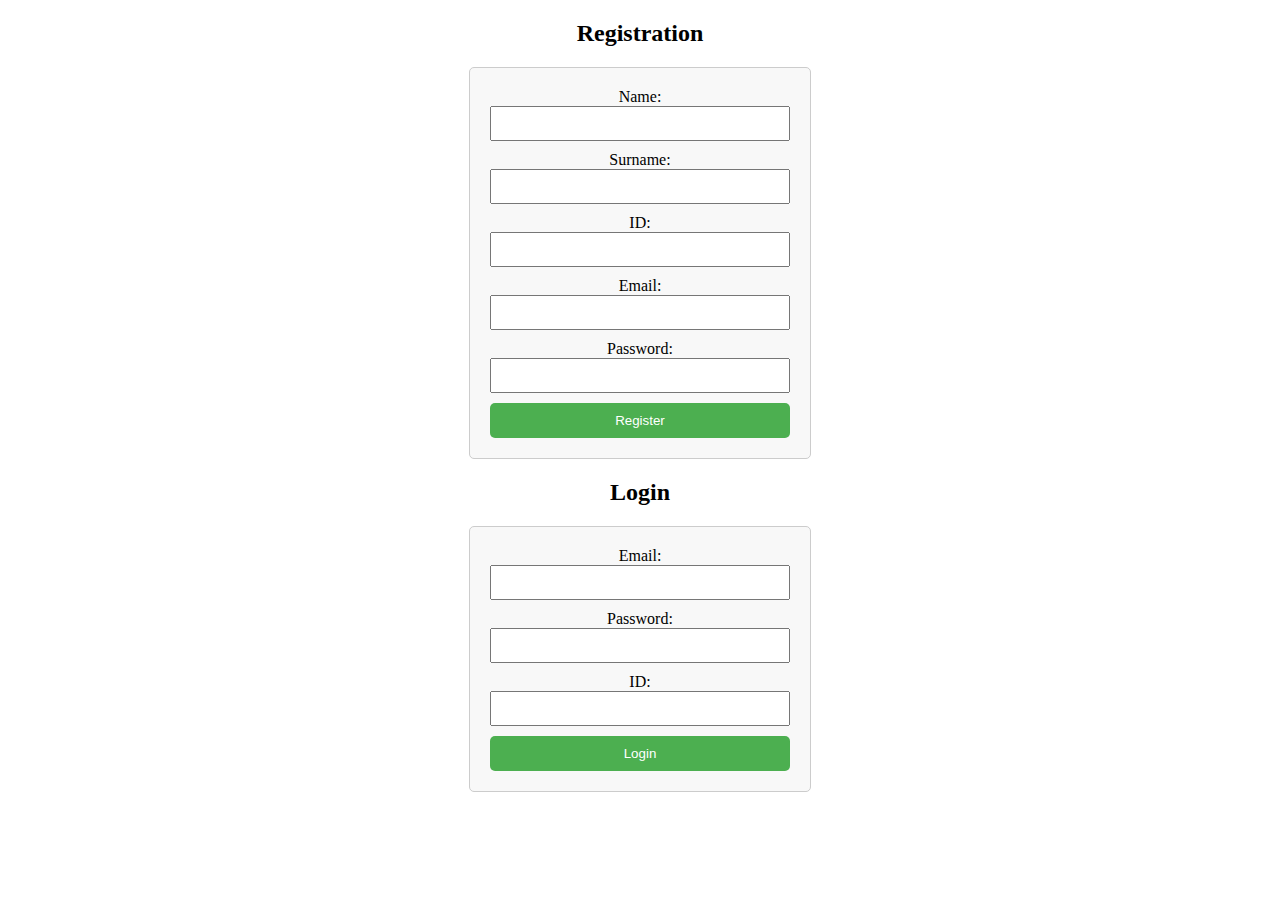
<file: index.html>
<!DOCTYPE html>
<html lang="en">

<head>
    <meta charset="UTF-8">
    <meta name="viewport" content="width=device-width, initial-scale=1.0">
    <title>Authentication Example</title>
    <link rel="stylesheet" href="style.css">
</head>

<body>

<!-- 
  <h2>Registrazione Cliente</h2>
    <form id="registrationForm">
        <label for="name">Nome:</label>
        <input type="text" id="name" required>

        <label for="email">Email:</label>
        <input type="email" id="email" required>

        <label for="idDocument">Documento di Riconoscimento:</label>
        <input type="text" id="idDocument" required>

        <button type="button" onclick="registerCustomer()">Registra</button>
    </form> -->


    <!-- <div class="auth-container">
        <h2>Registration</h2>
        <form class="auth-form" onsubmit="event.preventDefault(); register({email: this.email.value, password: this.password.value})">
          Email: <input type="email" name="email" required><br>
          Password: <input type="password" name="password" required><br>
          <button type="submit">Register</button>
        </form>
    
        <h2>Login</h2>
        <form class="auth-form" onsubmit="event.preventDefault(); login(this.email.value, this.password.value)">
          Email: <input type="email" name="email" required><br>
          Password: <input type="password" name="password" required><br>
          <button type="submit">Login</button>
        </form>
      </div> -->

      <div class="auth-container">
        <h2>Registration</h2>
        <form class="auth-form" onsubmit="event.preventDefault(); register({name: this.name.value, surname: this.surname.value, id: this.id.value, email: this.email.value, password: this.password.value})">
            Name: <input type="text" name="name" required><br>
            Surname: <input type="text" name="surname" required><br>
            ID: <input type="text" name="id" required><br>
            Email: <input type="email" name="email" required><br>
            Password: <input type="password" name="password" required><br>
            <button type="submit">Register</button>
        </form>
    
        <!-- <h2>Login</h2>
        <form class="auth-form" onsubmit="event.preventDefault(); login(this.email.value, this.password.value)">
            Email: <input type="email" name="email" required><br>
            Password: <input type="password" name="password" required><br>
            <button type="submit">Login</button>
        </form> -->
        <!-- <h2>Login</h2>
        <form class="auth-form" onsubmit="event.preventDefault(); login(this.identifier.value, this.password.value)">
            Email or ID: <input type="text" name="identifier" required><br>
            Password: <input type="password" name="password" required><br>
            <button type="submit">Login</button>
        </form> -->

        <!-- <h2>Login</h2>
        form class="auth-form" onsubmit="event.preventDefault(); login(this.emailOrId.value, this.password.value)">
        Email or ID: <input type="text" name="emailOrId" required><br>
        Password: <input type="password" name="password" required><br>
        <button type="submit">Login</button>
        </form> -->

        <h2>Login</h2>
        <form class="auth-form" onsubmit="event.preventDefault(); login(this.email.value, this.password.value, this.id.value)">
          Email: <input type="email" name="email" required><br>
          Password: <input type="password" name="password" required><br>
          ID: <input type="text" name="id" required><br>
          <button type="submit">Login</button>
        </form>

    </div>
    




    <script src="app.js"></script>

</body>

</html>
</file>
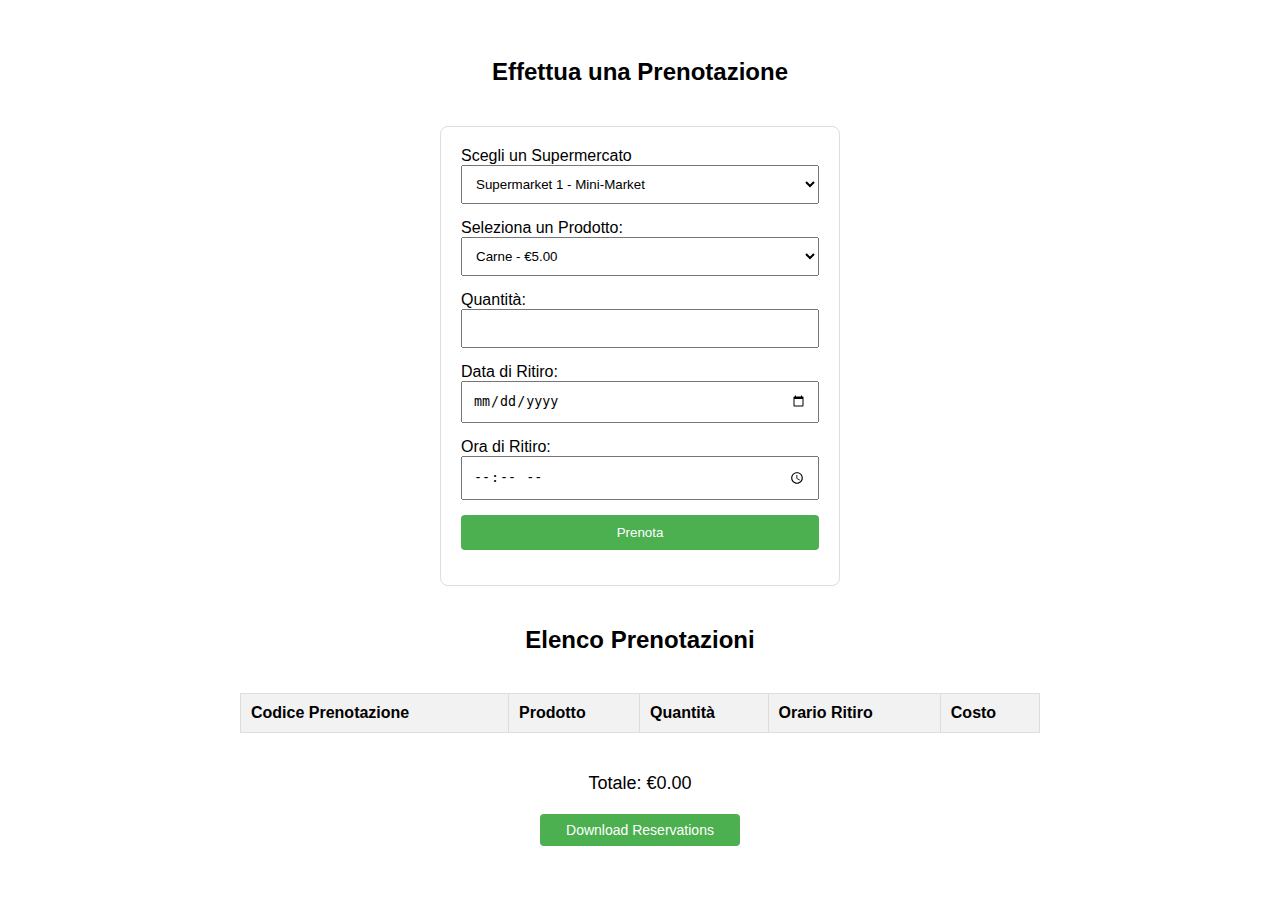
<file: home.html>
<!DOCTYPE html>
<html lang="en">
<head>
    <meta charset="UTF-8">
    <meta name="viewport" content="width=device-width, initial-scale=1.0">
    <title>home</title>
    <link rel="stylesheet" href="home.css">
</head>
<body>

    <!-- <h2>Scegli un Supermercato</h2>
        <select id="marketSelect"> -->
    <!-- Opzioni del supermercato simulate -->
    <!-- <option value="1">Supermarket 1 - Mini-Market</option>
            <option value="2">Supermarket 2 - Market</option>
            <option value="3">Supermarket 3 - Megastore</option>
        </select> -->
    
    <h2>Effettua una Prenotazione</h2>
    <form id="reservationForm">
        <label for="marketSelect">Scegli un Supermercato</label>
        <select id="marketSelect">
            <!-- Opzioni del supermercato simulate -->
            <option value="1">Supermarket 1 - Mini-Market</option>
            <option value="2">Supermarket 2 - Market</option>
            <option value="3">Supermarket 3 - Megastore</option>
        </select>
    
        <label for="productCode">Seleziona un Prodotto:</label>
        <select id="productCode" required>
            <option value="carne">Carne - €5.00</option>
            <option value="latte">Latte - €2.00</option>
            <option value="pasta">Pasta - €1.50</option>
            <!-- Aggiungi altre opzioni secondo necessità -->
        </select>
    
        <label for="quantity">Quantità:</label>
        <input type="number" id="quantity" required>
    
        <label for="pickupDate">Data di Ritiro:</label>
        <input type="date" id="pickupDate" required>
    
        <label for="pickupTime">Ora di Ritiro:</label>
        <input type="time" id="pickupTime" required>
    
        <button type="button" onclick="makeReservation()">Prenota</button>
    </form>
    
    <!-- <h2>Elenco Prenotazioni</h2>
        <ul id="reservationList"></ul>
        <p id="totalCost">Totale: €0.00</p> -->
    
    <h2>Elenco Prenotazioni</h2>
    <table id="reservationTable">
        <thead>
            <tr>
                <th>Codice Prenotazione</th>
                <th>Prodotto</th>
                <th>Quantità</th>
                <th>Orario Ritiro</th>
                <th>Costo</th>
            </tr>
        </thead>
        <tbody id="reservationList"></tbody>
    </table>
    
    <p id="totalCost">Totale: €0.00</p>

    <button class="btn" onclick="downloadReservations()">Download Reservations</button>







    <script src="prenotazione.js"></script>
    <!-- <script src="app.js"></script> -->

</body>
</html>
</file>
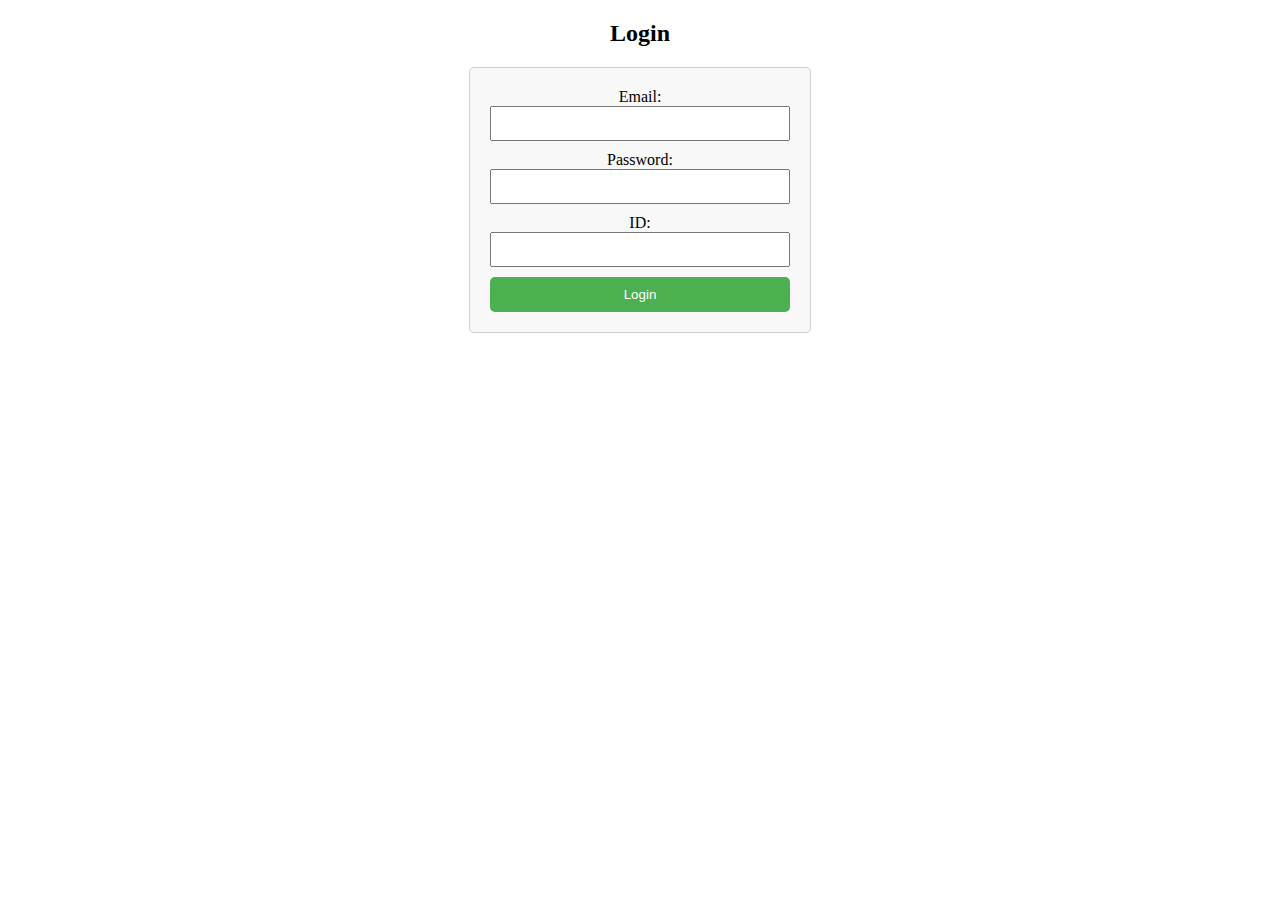
<file: login.html>
<!DOCTYPE html>
<html lang="en">

<head>
    <meta charset="UTF-8">
    <meta name="viewport" content="width=device-width, initial-scale=1.0">
    <title>Login</title>
    <link rel="stylesheet" href="style.css">
</head>

<body>
    <div class="auth-container"> 
    <!-- <h2>Login</h2> -->
    <!-- <form onsubmit="event.preventDefault(); login(this.email.value, this.password.value)">
        Email: <input type="email" name="email" required><br>
        Password: <input type="password" name="password" required><br>
        <button type="submit">Login</button>
    </form> -->

    <!-- <h2>Login</h2>
    <form class="auth-form" onsubmit="event.preventDefault(); login(this.identifier.value, this.password.value)">
        Email or ID: <input type="text" name="identifier" required><br>
        Password: <input type="password" name="password" required><br>
        <button type="submit">Login</button>
    </form> -->

    <h2>Login</h2>
    <form class="auth-form" onsubmit="event.preventDefault(); login(this.email.value, this.password.value, this.id.value)">
        Email: <input type="email" name="email" required><br>
        Password: <input type="password" name="password" required><br>
        ID: <input type="text" name="id" required><br>
        <button type="submit">Login</button>
    </form>



    </div>

    <script src="app.js"></script>
</body>

</html>
</file>
<file: style.css>
/* body {
    display: flex;
    align-items: center;
    justify-content: center;
    height: 100vh;
    margin: 0;
    font-family: Arial, sans-serif;
  } */

.auth-container {
    text-align: center;
}

.auth-form {
    max-width: 300px;
    margin: 0 auto;
    padding: 20px;
    border: 1px solid #ccc;
    border-radius: 5px;
    background-color: #f8f8f8;
    margin-bottom: 20px;
}

input {
    width: 100%;
    padding: 8px;
    margin-bottom: 10px;
    box-sizing: border-box;
}

button {
    width: 100%;
    padding: 10px;
    background-color: #4caf50;
    color: #fff;
    border: none;
    border-radius: 5px;
    cursor: pointer;
}

button:hover {
    background-color: #45a049;
}
</file>
<file: home.css>
/* 
h1, h2 {
    color: #333;
}

form {
    margin-bottom: 20px;
}

label {
    display: block;
    margin-bottom: 5px;
}

input, select, button {
    margin-bottom: 15px;
    padding: 8px;
}

button {
    background-color: #4CAF50;
    color: white;
    border: none;
    padding: 10px 20px;
    text-align: center;
    text-decoration: none;
    display: inline-block;
    font-size: 16px;
    cursor: pointer;
}

button:hover {
    background-color: #45a049;
}

ul {
    list-style-type: none;
    padding: 0;
}

li {
    margin-bottom: 10px;
}

#totalCost {
    font-size: 18px;
    font-weight: bold;
    color: #333;
    margin-top: 10px;
}


#reservationTable {
    border-collapse: collapse;
    width: 100%;
    margin-top: 20px;
}

#reservationTable th, #reservationTable td {
    border: 1px solid #ddd;
    padding: 8px;
    text-align: left;
}

#reservationTable th {
    background-color: #f2f2f2;
}
 */








 body {
    font-family: Arial, sans-serif;
    margin: 0;
    padding: 0;
    display: flex;
    flex-direction: column;
    align-items: center;
    justify-content: center;
    min-height: 100vh;
}

h2 {
    text-align: center;
}

form {
    max-width: 400px;
    width: 100%;
    margin: 20px;
    padding: 20px;
    border: 1px solid #ddd;
    border-radius: 8px;
    box-sizing: border-box;
}

select,
input,
button {
    width: 100%;
    padding: 10px;
    margin-bottom: 15px;
    box-sizing: border-box;

}

table {
    max-width: 800px;
    width: 100%;
    margin: 20px;
    border-collapse: collapse;
    border: 1px solid #ddd;
}

th, td {
    border: 1px solid #ddd;
    padding: 10px;
    text-align: left;
}

thead {
    background-color: #f2f2f2;
}

#totalCost {
    font-size: 18px;
    margin: 20px;
}

button {
    padding: 10px;
    background-color: #4CAF50;
    color: white;
    border: none;
    border-radius: 4px;
    cursor: pointer;
}

button:hover {
    background-color: #45a049;
}

/* New style for small and responsive button */
.btn {
    padding: 8px; /* Adjust the padding for a smaller button */
    font-size: 14px; /* Adjust the font size for a smaller button */
    max-width: 200px; /* Set a maximum width for responsiveness */
    width: 100%;
}
</file>
